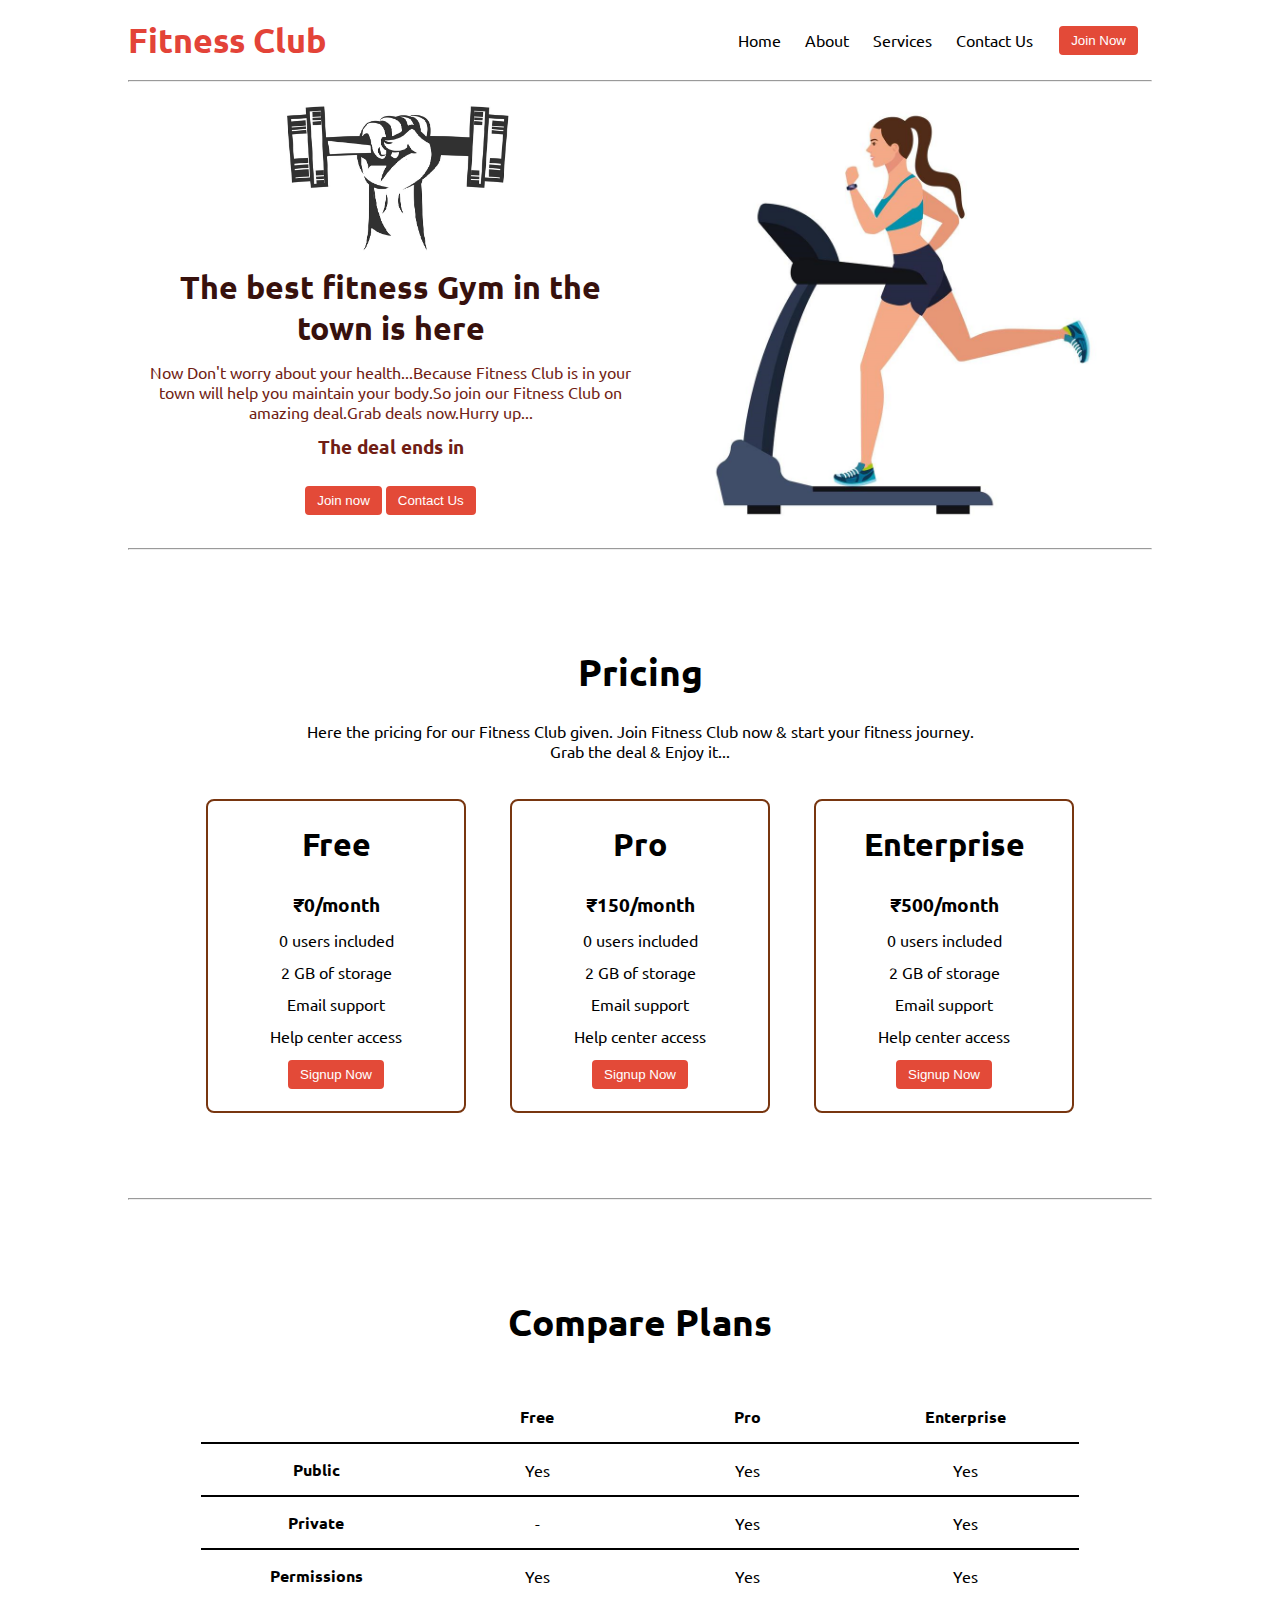
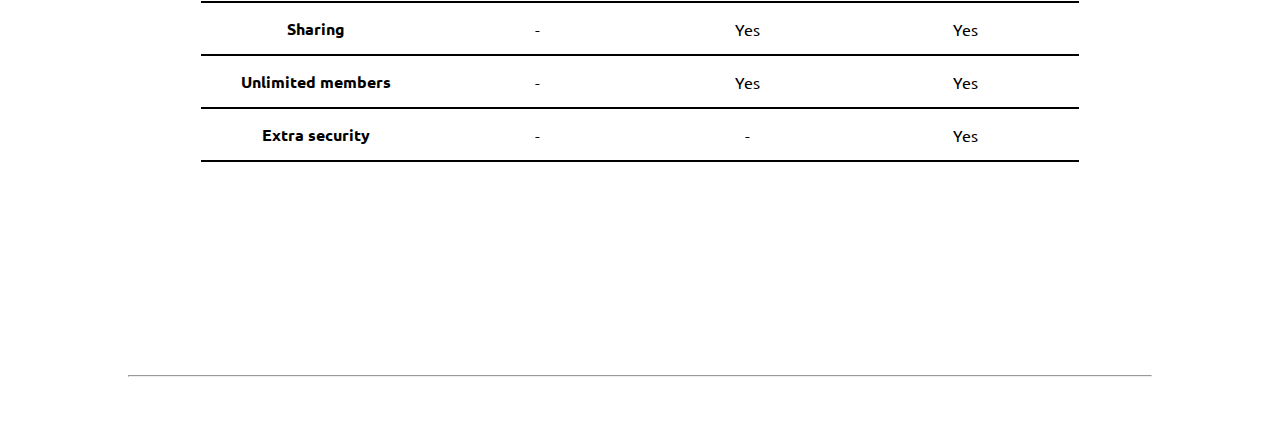
<file: Landing page/index.html>
<!DOCTYPE html>
<html lang="en">

<head>
    <meta charset="UTF-8">
    <meta http-equiv="X-UA-Compatible" content="IE=edge">
    <meta name="viewport" content="width=device-width, initial-scale=1.0">
    <title>Fitnessclub - The best fitness gym in the town</title>
    <link rel="stylesheet" href="style.css">
    <script src="timer.js"></script>
    <link rel="stylesheet" href="utils.css">
</head>

<body class='overflow-x-hidden'>
    <div class="container mx-auto">
        <header>
            <nav class="flex justify-between">
                <div class="logo font-bold flex items-center text-blue">Fitness Club</div>
                <ul class="navbar flex items-center">
                    <li>Home</li>
                    <li>About</li>
                    <li>Services</li>
                    <li>Contact Us</li>
                    <li><button class="btn">Join Now</button></li>
                </ul>
            </nav>
            <hr>
        </header>
        <main class="min-h-screen">
            <section class="section1">
                <div class="flex">
                    <div class="topleft flex flex-col justify-center px-2">
                        <div class=" text-center">
                            <img class="dumbellimg" src="45187969.png" alt="">
                        </div>
                        <h1 class="my-1 text-center">The best fitness Gym in the town is here</h1>
                        <p class=" text-center">Now Don't worry about your health...Because Fitness Club is in your town
                             will help you maintain your body.So join our Fitness Club on amazing deal.Grab deals now.Hurry up...
                        </p>
                            <!-- Display the countdown timer in an element -->
                            <p class="deal text-center">The deal ends in <span id="demo"></span></p>
                            <div class="buttons">
                                <button class="btn">Join now</button>
                                <button class="btn">Contact Us</button>
                            </div>
                    </div>
                    <div class="topright flex justify-center">
                        <img class="gymimg" src="gym.png" alt="">
                    </div>
                </div>
            </section>
            <hr>
            <section class="section2">
                <h1 class="text-center my-2">Pricing</h1>
                <p class="my-2">Here the pricing for our Fitness Club given. Join Fitness Club now & start your fitness journey.
                    Grab the deal & Enjoy it...
                </p>
                <div class="boxes flex justify-center">
                    <div class="box">
                        <h2>Free</h2>
                        <ul>
                            <li class="highlighted">₹0/month</li>
                            <li>0 users included</li>
                            <li>2 GB of storage</li>
                            <li>Email support</li>
                            <li>Help center access</li>
                            <li><button class="btn">Signup Now</button></li>
                        </ul>
                    </div>
                    <div class="box">
                        <h2>Pro</h2>
                        <ul>
                            <li class="highlighted">₹150/month</li>
                            <li>0 users included</li>
                            <li>2 GB of storage</li>
                            <li>Email support</li>
                            <li>Help center access</li>
                            <li><button class="btn">Signup Now</button></li>
                        </ul>
                    </div>
                    <div class="box">
                        <h2>Enterprise</h2>
                        <ul>
                            <li class="highlighted">₹500/month</li>
                            <li>0 users included</li>
                            <li>2 GB of storage</li>
                            <li>Email support</li>
                            <li>Help center access</li>
                            <li><button class="btn">Signup Now</button></li>
                        </ul>
                    </div>

                </div>
            </section>
            <hr>
            <section class="section3">
                <h1 class="text-center my-2">Compare Plans</h1>
                <div class="container plantable">
                    <table class="table text-center">
                      <thead>
                        <tr>
                          <th></th><th>Free</th>
                          <th>Pro</th>
                          <th>Enterprise</th>
                        </tr>
                      </thead>
                      <tbody>
                        <tr>
                          <th scope="row" class="text-start">Public</th>
                          <td>Yes</svg></td>
                          <td>Yes</svg></td>
                          <td>Yes</svg></td>
                        </tr>
                        <tr>
                          <th scope="row" class="text-start">Private</th>
                          <td>-</td>
                          <td>Yes</svg></td>
                          <td>Yes</svg></td>
                        </tr>
                      </tbody>
              
                      <tbody>
                        <tr>
                          <th scope="row" class="text-start">Permissions</th>
                          <td>Yes</svg></td>
                          <td>Yes</svg></td>
                          <td>Yes</svg></td>
                        </tr>
                        <tr>
                          <th scope="row" class="text-start">Sharing</th>
                          <td>-</td>
                          <td>Yes</svg></td>
                          <td>Yes</svg></td>
                        </tr>
                        <tr>
                          <th scope="row" class="text-start">Unlimited members</th>
                          <td>-</td>
                          <td>Yes</svg></td>
                          <td>Yes</svg></td>
                        </tr>
                        <tr>
                          <th scope="row" class="text-start">Extra security</th>
                          <td>-</td>
                          <td>-</td>
                          <td>Yes</svg></td>
                        </tr>
                      </tbody>
                    </table>
            </section>
            <hr>
        </main>
        <footer>
        </footer>

    </div>
</body>

</html>
</file>
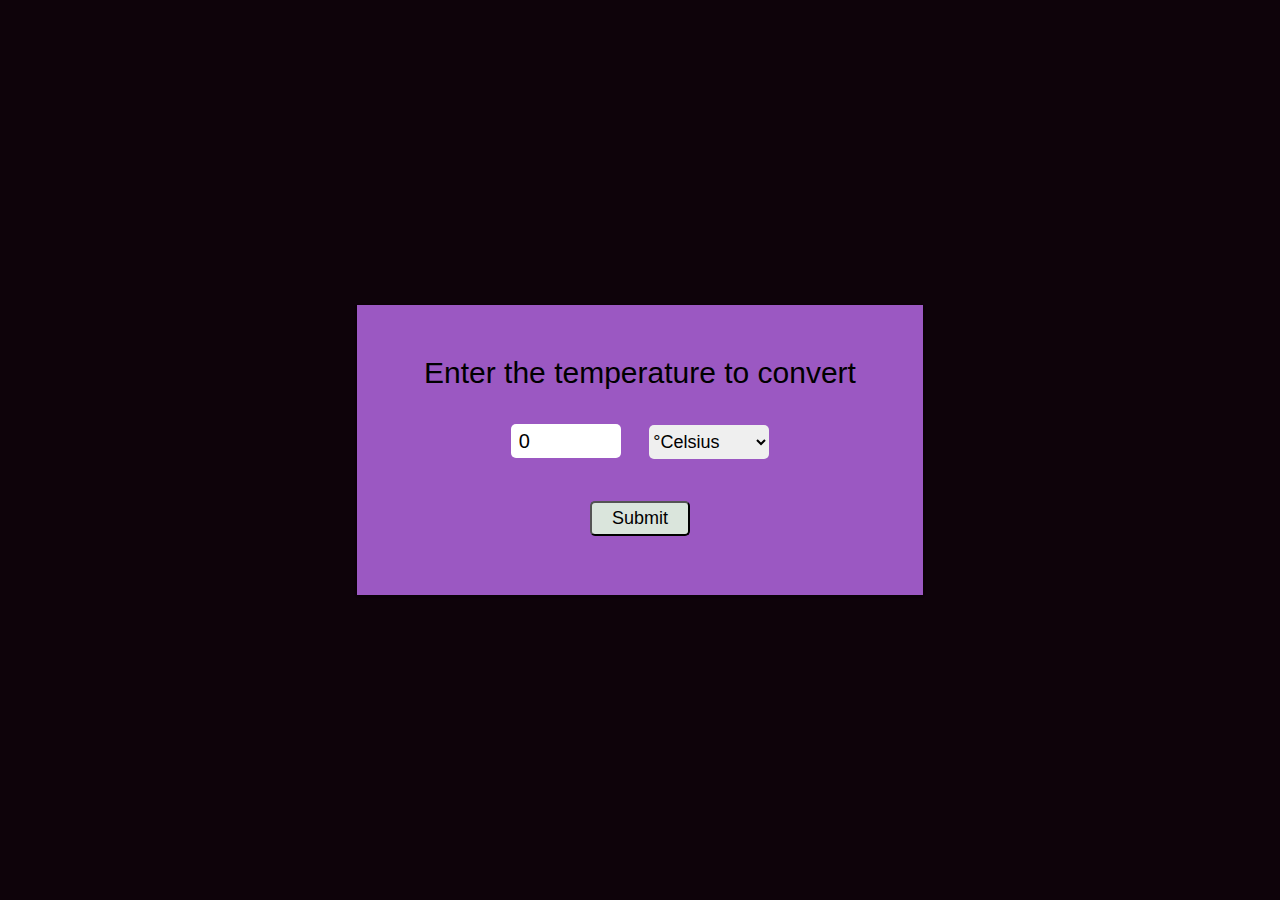
<file: Tempconverter/index.html>
<!DOCTYPE html>
<html lang="en">

<head>
    <meta charset="UTF-8">
    <meta http-equiv="X-UA-Compatible" content="IE=edge">
    <meta name="viewport" content="width=device-width, initial-scale=1.0">
    <link rel="stylesheet" href="style.css">
    <title>Temperature converter</title>
</head>

<body>
    <div class="container">
        <form id="calcTemp" onsubmit="calculateTemp(); return false">
            <label for="temp">Enter the temperature to convert</label>
            <br>
            <input type="number" name="temp" id="temp" value="0">
            <select name="temp_diff" id="temp_diff">
                <option value="cel">&#176;Celsius</option>
                <option value="fah">&#176;Fahrenheit</option>
            </select>
            <br>
            <input type="submit" name="temp" id="submit">
            <br>
            <span id="result"></span>
        </form>
    </div>

    <script src="script.js"></script>
</body>

</html>
</file>
<file: Landing page/style.css>
@import url('https://fonts.googleapis.com/css2?family=Ubuntu:wght@300&display=swap');

*{
    margin: 0;
    padding: 0;
    
}

.container{
    max-width: 80vw;
    font-family: 'Ubuntu', sans-serif;
}

.navbar{
    display: flex;
    height: 80px;
    align-items: center;
    align-content: end;
}
.navbar li{
    list-style: none;
    margin: 0 12px;
}

.topleft{
    width: 50%;
}

.topright{ 
    width: 50%;
}

.section1{
   max-height: 100vh; 
   color: #711e15;
}

.section1 h1{
    color: #37110d;
    font-size: 2rem;
}

.logo{
    font-size: 2.1rem;
}

.dumbellimg{
    width: 250px;
    height: 150px;
}

.topright .gymimg{
    width: 466px;
}

.section2{
    padding: 73px;
}

.section2 h1{
    font-size: 2.3rem;
}

.section2 p{
    padding: 0 8vw;
    text-align: center;
}

.box{
    padding: 8px 0;
    margin: 12px 22px;
    min-width: 20vw;
    border: 2px solid rgb(120, 54, 16);
    border-radius: 8px;
    text-align: center;
}

.box h2{
    font-size: 2rem;
    padding: 15px 0;
}

.highlighted{
    font-size: 1.2rem;
    font-weight: bolder;
}

.box ul{
    list-style-type: none;
}

.box ul li{
   margin: 12px 2px;
}

.plantable{
    display: flex;
    justify-content: center;
    align-items: center;
}

.section3 table{
    width: 100%;
    margin-bottom: 140px;
    margin-top: 20px;
    border-collapse: collapse;
}

.section3 table th{ 
    width: 23vw; 
    border-bottom: 2px solid black;
    padding: 15px 0;
} 

.section3 table td{   
    border-bottom: 2px solid black; 
} 
 

.section3 h1{
    font-size: 2.3rem;
}

.section3{
    padding: 73px;
}

footer{
    padding: 23px;
    text-align: center;
}
.buttons{
    display: flex;
    justify-content: center;
    align-items: center;
    margin: 12px;
}

.deal{
    font-size: 1.2rem;
    font-weight: bolder;
    margin: 12px 0;
}
</file>
<file: Landing page/utils.css>
min-h-screen{
   min-height: 100vh;
}

.bg-red{
    background-color: red;
}

.mx-auto{
    margin-left: auto;
    margin-right: auto;
}

.flex{
    display: flex;
}

.items-center{
    align-items: center;
}

.justify-between{
    justify-content: space-between;
}

.justify-center{
    justify-content: center;
}

.flex-col{
    flex-direction: column;
}

.font-bold{
    font-weight: bolder;
}

.my-1{
    margin-top: 13px;
    margin-bottom: 13px;
}

.my-2{
    margin-top: 26px;
    margin-bottom: 26px;
}

.px-2{
    padding-left: 13px;
    padding-right: 13px;
}

.text-blue{
    color: rgb(227, 67, 56);;
}

.btn{
    padding:7px 12px;
    border: 2px solid white;
    border-radius: 6px;
    cursor: pointer;
    color: white;
    background-color: rgb(227 74 56);;
}

.overflow-x-hidden{
    overflow-x: hidden;
}

.text-center{
    text-align: center;
}
</file>
<file: Tempconverter/style.css>
@import url('https://fonts.googleapis.com/css2?family=Raleway:ital,wght@0,300;0,500;0,600;0,700;1,300;1,400;1,500;1,600;1,700&family=Roboto:wght@100;300;400;700&family=Ubuntu:ital,wght@0,300;0,400;0,500;1,300;1,400;1,500;1,700&display=swap');

* {
    box-sizing: border-box;
    padding: 0;
    margin: 0;
    font-family: 'Poppins', sans-serif;
}

.container {
    display: flex;
    justify-content: center;
    align-items: center;
    height: 100vh;
    text-align: center;
    background-color: rgb(14, 3, 10);
}

#calcTemp {
    padding: 29px 67px;
    min-height: 290px;
    background-color: #9b58c2;
    box-shadow: rgba(0, 0, 0, 0.12) 0px 1px 3px, rgba(0, 0, 0, 0.24) 0px 1px 2px;
}

label {
    font-size: 30px;
    line-height: 78px;
}

#temp {
    width: 110px;
    height: 34px;
    border-radius: 5px;
    margin: 12px;
    padding: 8px;
    font-size: 20px;
    font-weight: 500;
    border: none;
    outline: none;
}

#temp_diff {
    width: 120px;
    height: 34px;
    border-radius: 5px;
    margin: 12px;
    font-size: 18px;
    font-weight: 500;
    border: none;
    outline: none;
}

#submit {
    width: 100px;
    border-radius: 5px;
    margin: 30px 0 20px 0;
    font-size: 18px;
    background-color: rgb(218 229 220);
    padding: 5px;
    transition: all 0.5s ease;
}

#submit:hover{
    background-color: antiquewhite;
    cursor: pointer;
}

#result{
    font-size: 27px;
}
</file>
